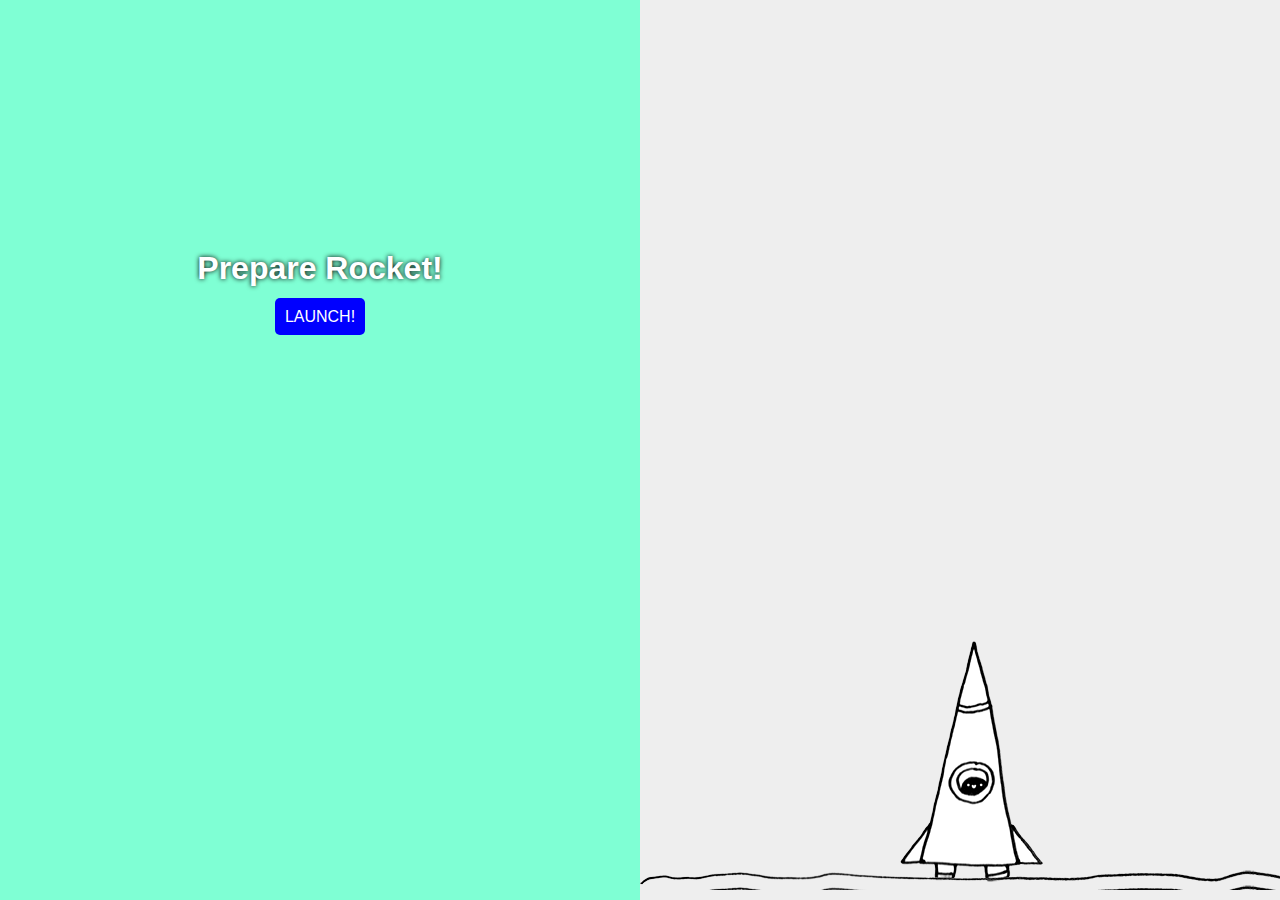
<file: rocket.html>
<!DOCTYPE html>
<html>
<head>
	<title>Rocket Launch Sequence!</title>
	<link rel="stylesheet" type="text/css" href="css/style.css">
</head>
<body class="body-state1">
	<div class="left">
		<div class="interface state1">
			<h1>Prepare Rocket!</h1>
			<a href="#" class="button" onclick="changeState(2);">Launch!</a>
		</div>
		<div class="interface state2">
			<h1 id="countdown">10</h1>
			<a href="#" class="button" onclick="changeState(1);">Abort</a>
		</div>
		<div class="interface state3">
			<h1>Lift Off!</h1>
		</div>
		<div class="interface state4">
			<h1>Well Done!</h1>
			<a href="#" class="button" onclick="changeState(2);">Do it Again!</a>
		</div>
		<div class="interface state5">
			<h1>Ohhh nooo!</h1>
			<a href="#" onclick="changeState(1);" class="button">Do it Again!</a>
		</div>
	</div>
	<div class="right"> 
		<div class="rocket"></div>
		<div id="nervous"></div>
		<div id="cant-wait"></div>
		<div class="ground"></div>
	</div>
	<script src="js/script.js"></script>
</body>
</html>
</file>
<file: css/style.css>
.left {
	position: fixed;
	background-color: aquamarine;
	width: 50%;
	height: 100%;
	top: 0;
	left: 0;
}

.right {
	position: fixed;
	background-color: #eeeeee;
	width: 50%;
	height: 100%;
	top: 0;
	right: 0;
}

.rocket {
	position: absolute;
	left: 50%;
	bottom: -13px;
	width: 143px;
	height: 272px;
	margin-left: -60px;
	background: url('../img/rocket-state1.png') no-repeat 0 0;
	transition: bottom 10000ms;
}

body.body-state1 .rocket {
	transition: none;
}

body.body-state2 .rocket {
 	background: url("../img/rocket-state2.gif");
}

body.body-state3 .rocket,
body.body-state4 .rocket {
	background: url("../img/rocket-state3.gif");
}

body.body-state5 .rocket {
	background: url("../img/boom.png");
	width: 209px;
	height: 200px;
}

body.body-state3 .rocket,
body.body-state4 .rocket {
	bottom: 1000px;
}

.interface {
	text-align: center;
	margin-top: 250px;
}

h1 {
	font-family: "Helvetica", sans-serif;
	color: white;
	text-shadow: 0px 0px 5px #000;
}

h1#countdown {
	font-size: 50px;
}

.button {
	background-color: blue;
	padding: 10px;
	color: #fff;
	text-decoration: none;
	border-radius: 5px;
	text-transform: uppercase;
	font-family: 'Helvetica', sans-serif;
}

.ground {
	width: 100%;
	height: 20px;
	bottom: 10px;
	left: 0;
	background: url("../img/ground.png");
	position: absolute;
}

.nervous {
	position: absolute;
	bottom: 220px;
	left: 50%;
	background: url("../img/nervous.png") no-repeat 0 0;
	width: 223px;
	height: 100px;
	margin-left: -180px;
	display: none;
}

.nervous.show {
	display: block;
}

.cant-wait {
	position: absolute;
	bottom: 220px;
	background: url("../img/cant-wait.png") no-repeat 0 0;
	width: 206px;
	height: 65px;
	left: 60%;
	display: none;
}

.cant-wait.show {
	display: block;
}

.state1, .state2,
.state3, .state4,
.state5 {
	display: none;
}

body.body-state1 .state1 { display: block; }
body.body-state2 .state2 { display: block; }
body.body-state3 .state3 { display: block; }
body.body-state4 .state4 { display: block; }
body.body-state5 .state5 { display: block; }
</file>
